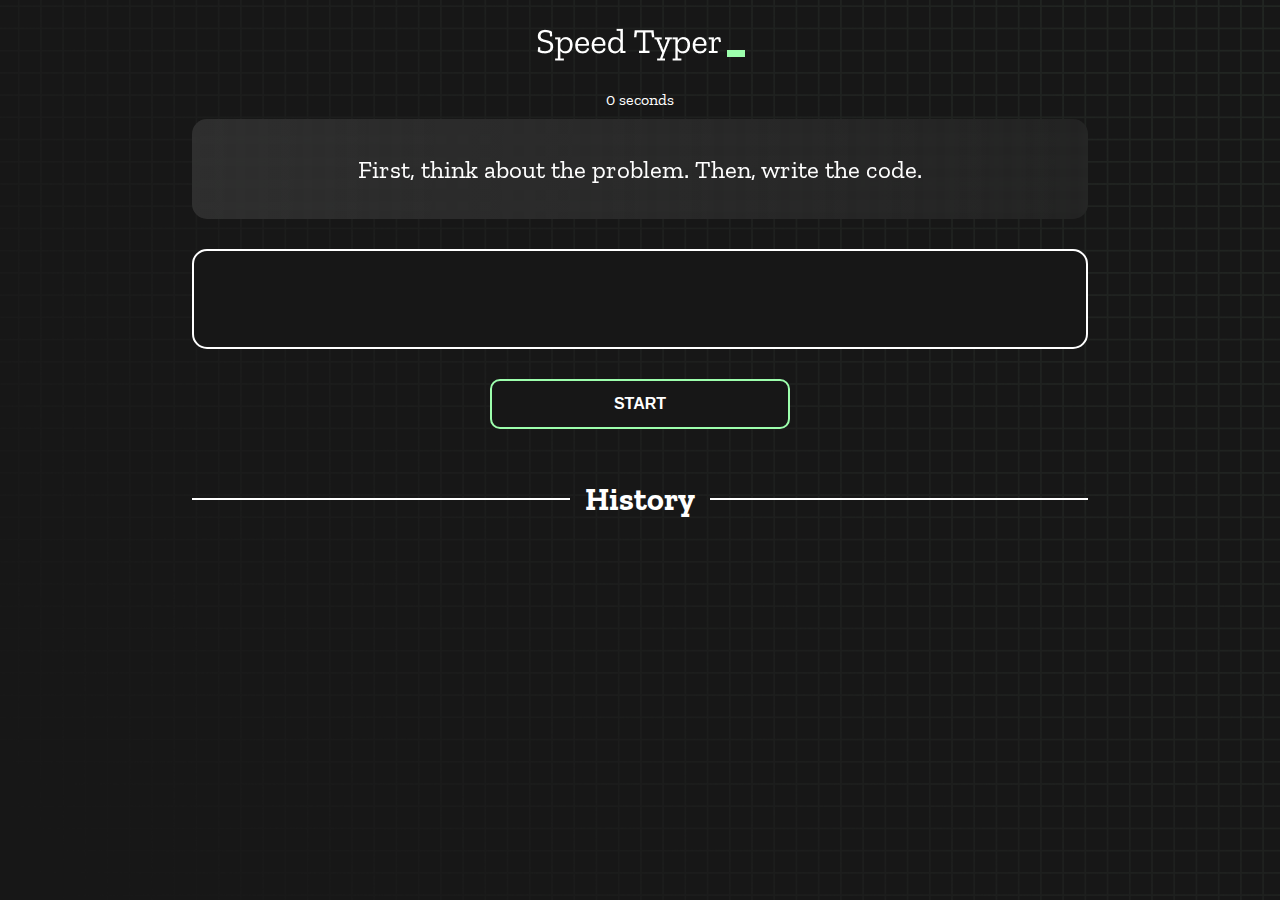
<file: index.html>
<!DOCTYPE html>
<html lang="en">

  <head>
    <meta charset="UTF-8" />
    <meta http-equiv="X-UA-Compatible" content="IE=edge" />
    <meta name="viewport" content="width=device-width, initial-scale=1.0" />
    <title>Speed Monster</title>
    <link href="https://cdn.jsdelivr.net/npm/bootstrap@5.2.1/dist/css/bootstrap.min.css" rel="stylesheet"
      integrity="sha384-iYQeCzEYFbKjA/T2uDLTpkwGzCiq6soy8tYaI1GyVh/UjpbCx/TYkiZhlZB6+fzT" crossorigin="anonymous">
    <link rel="stylesheet" href="styles.css" />
    <link rel="preconnect" href="https://fonts.googleapis.com" />
    <link rel="preconnect" href="https://fonts.gstatic.com" crossorigin />
    <link href="https://fonts.googleapis.com/css2?family=Zilla+Slab:wght@300;400;500&display=swap" rel="stylesheet" />
  </head>

  <body>
    <h1 class="title"><img src="./logo.png" /></h1>
    <div id="show-time">0 seconds</div>

    <div class="box-container">
      <div id="question"></div>

      <div id="display" class="inactive"></div>

      <div class="buttons">
        <button id="start">START</button>
      </div>

      <div class="divider-container">
        <div class="line"></div>
        <h1 class="title2">History</h1>
        <div class="line"></div>
      </div>
      <div id="histories"></div>
    </div>

    <div id="countdown"></div>
    <div id="modal-background" class="hidden"></div>
    <div id="result" class="hidden"></div>
    <script src="https://cdn.jsdelivr.net/npm/bootstrap@5.2.1/dist/js/bootstrap.bundle.min.js"
      integrity="sha384-u1OknCvxWvY5kfmNBILK2hRnQC3Pr17a+RTT6rIHI7NnikvbZlHgTPOOmMi466C8"
      crossorigin="anonymous"></script>
    <script src="./history.js"></script>
    <script src="./script.js"></script>
  </body>

</html>
</file>
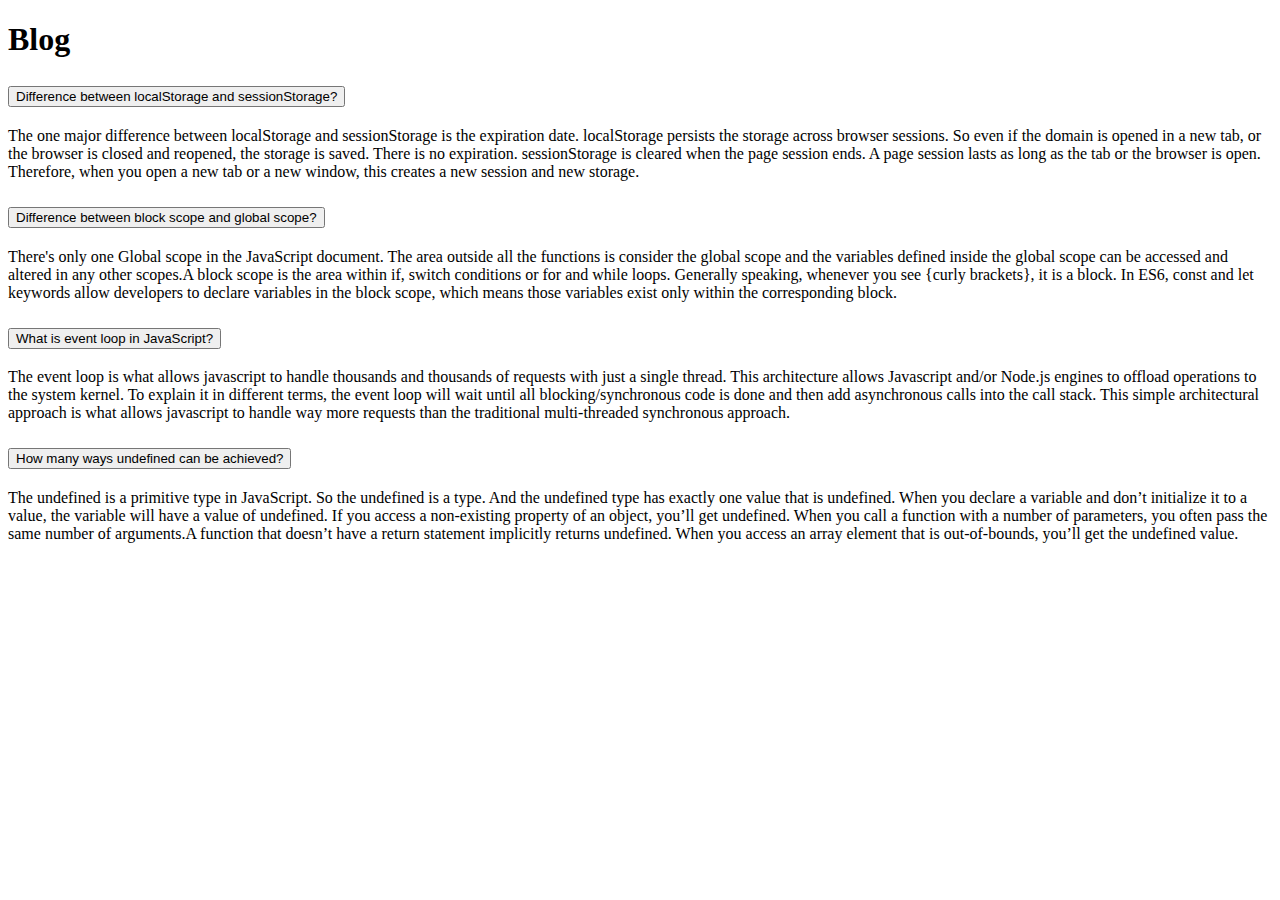
<file: blog.html>
<!doctype html>
<html lang="en">

    <head>
        <meta charset="utf-8">
        <meta name="viewport" content="width=device-width, initial-scale=1">
        <title>Blog</title>
        <link href="https://cdn.jsdelivr.net/npm/bootstrap@5.2.1/dist/css/bootstrap.min.css" rel="stylesheet"
            integrity="sha384-iYQeCzEYFbKjA/T2uDLTpkwGzCiq6soy8tYaI1GyVh/UjpbCx/TYkiZhlZB6+fzT" crossorigin="anonymous">
    </head>

    <body>
        <h1 class="text-center my-5">Blog</h1>
        <div class="container mx-5 px-5">
            <div class="accordion" id="accordionExample">
                <div class="accordion-item">
                    <h2 class="accordion-header" id="headingOne">
                        <button class="accordion-button" type="button" data-bs-toggle="collapse"
                            data-bs-target="#collapseOne" aria-expanded="true" aria-controls="collapseOne">
                            Difference between localStorage and sessionStorage?
                        </button>
                    </h2>
                    <div id="collapseOne" class="accordion-collapse collapse show" aria-labelledby="headingOne"
                        data-bs-parent="#accordionExample">
                        <div class="accordion-body">
                            The one major difference between localStorage and sessionStorage is the expiration date.
                            localStorage persists the storage across browser sessions. So even if the domain is opened
                            in a new tab, or the browser is closed and reopened, the storage is saved. There is no
                            expiration. sessionStorage is cleared when the page session ends. A page session lasts as
                            long as the tab or the browser is open. Therefore, when you open a new tab or a new window,
                            this creates a new session and new storage.
                        </div>
                    </div>
                </div>
                <div class="accordion-item">
                    <h2 class="accordion-header" id="headingTwo">
                        <button class="accordion-button collapsed" type="button" data-bs-toggle="collapse"
                            data-bs-target="#collapseTwo" aria-expanded="false" aria-controls="collapseTwo">
                            Difference between block scope and global scope?
                        </button>
                    </h2>
                    <div id="collapseTwo" class="accordion-collapse collapse" aria-labelledby="headingTwo"
                        data-bs-parent="#accordionExample">
                        <div class="accordion-body">
                            There's only one Global scope in the JavaScript document. The area outside all the functions
                            is consider the global scope and the variables defined inside the global scope can be
                            accessed and altered in any other scopes.A block scope is the area within if, switch
                            conditions or for and while loops. Generally speaking, whenever you see {curly brackets}, it
                            is a block. In ES6, const and let keywords allow developers to declare variables in the
                            block scope, which means those variables exist only within the corresponding block.
                        </div>
                    </div>
                </div>
                <div class="accordion-item">
                    <h2 class="accordion-header" id="headingThree">
                        <button class="accordion-button collapsed" type="button" data-bs-toggle="collapse"
                            data-bs-target="#collapseThree" aria-expanded="false" aria-controls="collapseThree">
                            What is event loop in JavaScript?
                        </button>
                    </h2>
                    <div id="collapseThree" class="accordion-collapse collapse" aria-labelledby="headingThree"
                        data-bs-parent="#accordionExample">
                        <div class="accordion-body">
                            The event loop is what allows javascript to handle thousands and thousands of requests with
                            just a single thread. This architecture allows Javascript and/or Node.js engines to offload
                            operations to the system kernel. To explain it in different terms, the event loop will wait
                            until all blocking/synchronous code is done and then add asynchronous calls into the call
                            stack. This simple architectural approach is what allows javascript to handle way more
                            requests than the traditional multi-threaded synchronous approach.
                        </div>
                    </div>
                </div>
                <div class="accordion-item">
                    <h2 class="accordion-header" id="headingFour">
                        <button class="accordion-button collapsed" type="button" data-bs-toggle="collapse"
                            data-bs-target="#collapseFour" aria-expanded="false" aria-controls="collapseFour">
                            How many ways undefined can be achieved?
                        </button>
                    </h2>
                    <div id="collapseFour" class="accordion-collapse collapse" aria-labelledby="headingFour"
                        data-bs-parent="#accordionExample">
                        <div class="accordion-body">
                            The undefined is a primitive type in JavaScript. So the undefined is a type. And the
                            undefined type has exactly one value that is undefined. When you declare a variable and
                            don’t initialize it to a value, the variable will have a value of undefined. If you access a
                            non-existing property of an object, you’ll get undefined. When you call a function with a
                            number of parameters, you often pass the same number of arguments.A function that doesn’t
                            have a return statement implicitly returns undefined. When you access an array element that
                            is out-of-bounds, you’ll get the undefined value.
                        </div>
                    </div>
                </div>
            </div>
        </div>

        <script src="https://cdn.jsdelivr.net/npm/bootstrap@5.2.1/dist/js/bootstrap.bundle.min.js"
            integrity="sha384-u1OknCvxWvY5kfmNBILK2hRnQC3Pr17a+RTT6rIHI7NnikvbZlHgTPOOmMi466C8"
            crossorigin="anonymous"></script>
    </body>

</html>
</file>
<file: styles.css>
* {
  padding: 0;
  margin: 0;
  box-sizing: border-box;
}

body {
  background-image: url("./bg.png");
  background-size: cover;
  background-position: left top;
  font-family: "Zilla Slab", serif;
}

.box-container {
  width: 70%;
  margin: 0 auto;
}

#question {
  height: 100px;
  display: flex;
  align-items: center;
  justify-content: center;
  color: white;
  font-size: 25px;
  border-radius: 15px;
  background: rgb(255, 255, 255);
  background: linear-gradient(92.49deg,
      rgba(255, 255, 255, 0.1) 0.18%,
      rgba(255, 255, 255, 0.05) 99.85%);
  backdrop-filter: blur(5px);
  margin-bottom: 30px;
}

#display {
  height: 100px;
  display: flex;
  flex-wrap: wrap;
  align-items: center;
  padding-left: 5rem;
  color: white;
  font-size: 32px;
  background-color: #171717;
  border: 2px solid #9dffad;
  border-radius: 15px;
}

#countdown {
  position: fixed;
  height: 100vh;
  width: 100vw;
  background-color: rgba(0, 0, 0, 0.8);
  top: 0;
  left: 0;
  display: flex;
  align-items: center;
  justify-content: center;
  font-size: 3rem;
  color: white;
  display: none;
}

#result {
  position: fixed;
  top: 50%;
  left: 50%;
  transform: translate(-50%, -50%);
  height: 250px;
  width: 400px;
  background-color: #171717;
  border-radius: 15px;
  border: 2px solid #9dffad;
  color: white;
  text-align: center;
  padding: 2rem;
}

#show-time {
  text-align: center;
  color: white;
  margin: 10px 0;
}

.green {
  color: #9dffad;
}

.red {
  color: #eb6565;
}

.bold {
  font-weight: 700;
}

.inactive {
  border: 2px solid white !important;
}

.hidden {
  display: none;
}

.title {
  text-align: center;
  color: white;
  margin: 20px 0;
}

.divider-container {
  height: 80px;
  display: flex;
  justify-content: center;
  align-items: center;
  gap: 15px;
  margin: 0 auto;
}

.line {
  height: 2px;
  background: white;
  width: 100%;
}

.title2 {
  color: white;
  display: block;
}

.buttons {
  display: flex;
  justify-content: center;
  margin: 30px 0;
}

button {
  padding: 10px 20px;
  border: none;
  font-size: 16px;
  font-weight: bold;
  width: 300px;
  height: 50px;
  color: white;
  background-color: #171717;
  border-radius: 10px;
  border: 2px solid #9dffad;
  cursor: pointer;
}

#histories {
  display: flex;
  flex-wrap: wrap;
  justify-content: space-around;
}

.card {
  width: 30%;
  height: 100%;
  padding: 50px;
  display: flex;
  flex-direction: column;
  padding: 20px 30px;
  color: white;
  border-radius: 15px;
  background: rgb(255, 255, 255);
  background: linear-gradient(92.49deg,
      rgba(255, 255, 255, 0.1) 0.18%,
      rgba(255, 255, 255, 0.05) 99.85%);
  backdrop-filter: blur(5px);
  margin-bottom: 30px;
}

#modal-background {
  background: rgb(255, 255, 255);
  background: linear-gradient(92.49deg,
      rgba(255, 255, 255, 0.1) 0.18%,
      rgba(255, 255, 255, 0.05) 99.85%);
  backdrop-filter: blur(5px);
  height: 100vh;
  width: 100%;
  position: fixed;
  top: 0;
}

@media only screen and (max-width: 700px) {
  .box-container {
    padding: 0 20px;
    width: 100%;
  }

  .card {
    width: 100%;
    flex-direction: column;
  }
}
</file>
